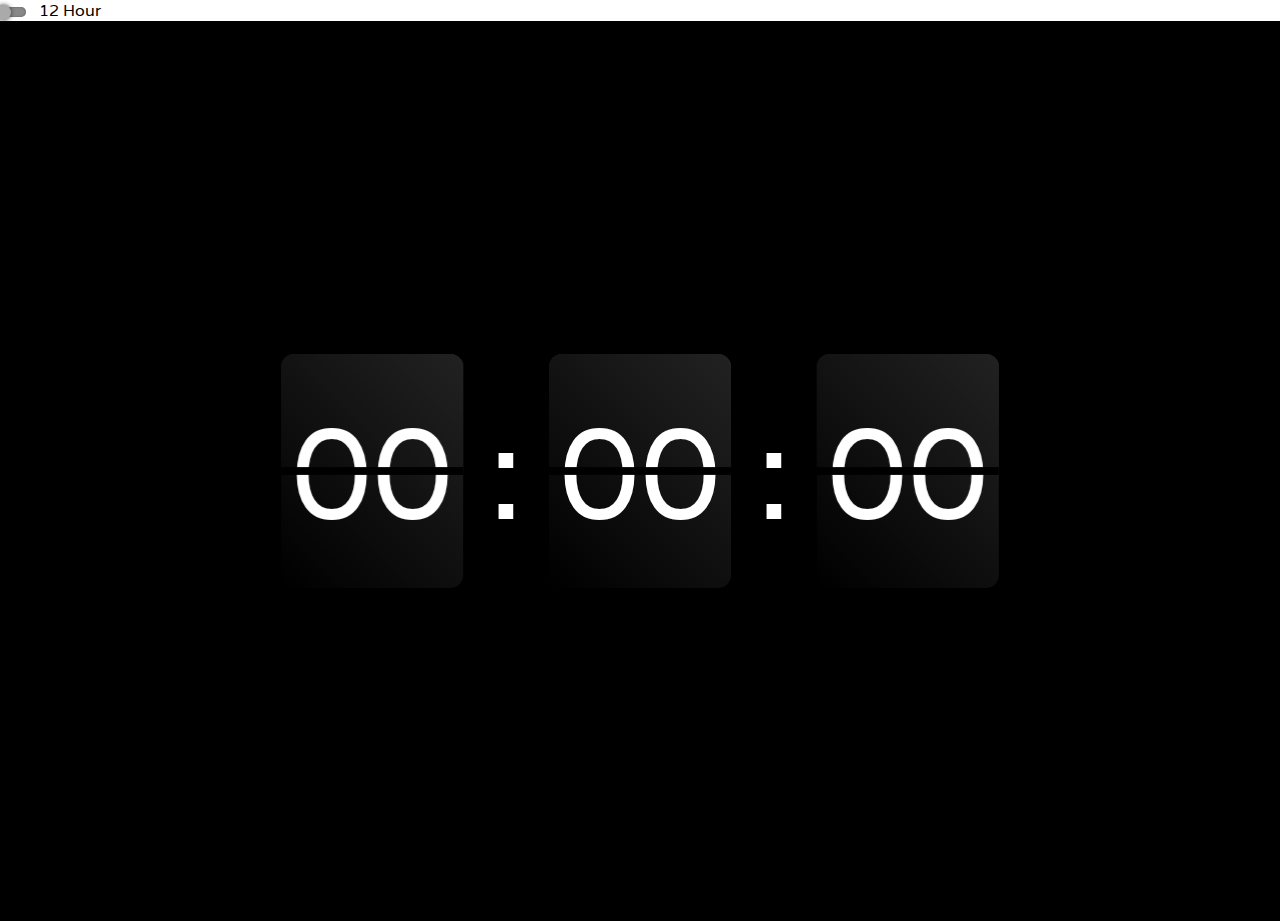
<file: index.html>
<!DOCTYPE html>
<html lang="en">

	<head>
		<meta charset="UTF-8">
		<meta name="viewport" content="width=device-width, initial-scale=1.0">
		<title>Flip Clock</title>
		<link rel="stylesheet" href="assets/style.css">
		<link rel="preconnect" href="https://fonts.googleapis.com">
		<link rel="preconnect" href="https://fonts.gstatic.com" crossorigin>
		<link
			href="https://fonts.googleapis.com/css2?family=Cute+Font&family=Parkinsans:wght@300..800&family=Varela&display=swap"
			rel="stylesheet">
	</head>

	<body>
		<label class="customCheck">
			<span id="clock-format">12 Hour</span>
			<input type="checkbox" name="formatSelector" id="formatSelector">
			<span class="checkmark"></span>
		</label>
		<div id="clock-container">
			<div id="flipClock">
				<div class="digit-container" id="hours">
					<div class="digit top-digit">
						<div class="main">00</div>
					</div>
					<div class="digit flipper">
						<div class="flipper-digit">00</div>
					</div>
					<div class="digit flipper flipper-back">
						<div class="flipper-digit">01</div>
					</div>
					<span id="amOrPm"></span>
				</div>
				<span class="separator">:</span>
				<div class="digit-container" id="minutes">
					<div class="digit top-digit">
						<div class="main">00</div>
					</div>
					<div class="digit flipper">
						<div class="flipper-digit">00</div>
					</div>
					<div class="digit flipper flipper-back">
						<div class="flipper-digit">01</div>
					</div>
				</div>
				<span class="separator">:</span>
				<div class="digit-container" id="seconds">
					<div class="digit top-digit">
						<div class="main">00</div>
					</div>
					<div class="digit flipper">
						<div class="flipper-digit">00</div>
					</div>
					<div class="digit flipper flipper-back">
						<div class="flipper-digit">01</div>
					</div>
				</div>
			</div>
		</div>
		<script src="assets/newtab.js"></script>
	</body>

</html>
</file>
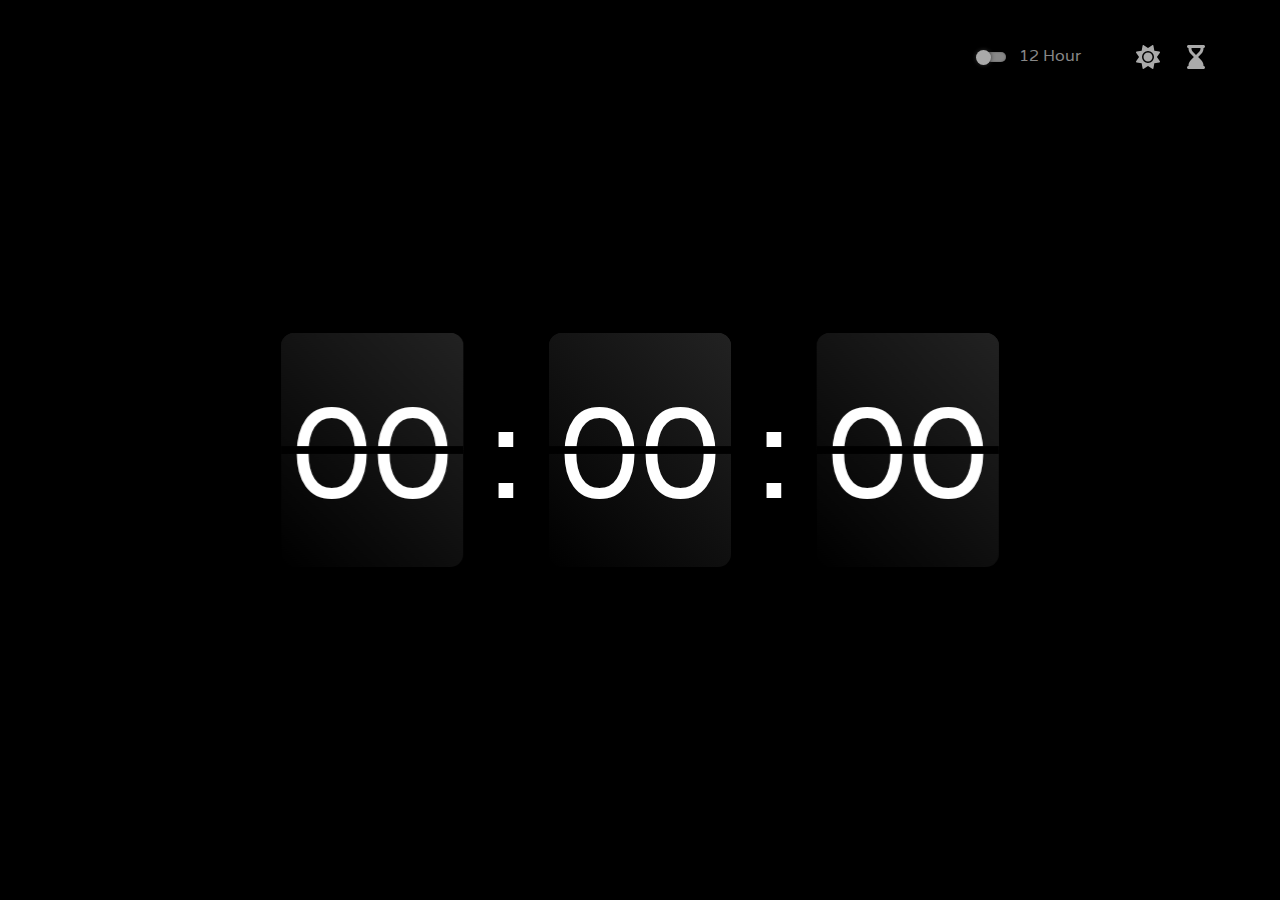
<file: newtab.html>
<!DOCTYPE html>
<html lang="en">

	<head>
		<meta charset="UTF-8">
		<meta name="viewport" content="width=device-width, initial-scale=1.0">
		<title>Flip Clock</title>
		<link rel="stylesheet" href="assets/style.css">
		<link rel="preconnect" href="https://fonts.googleapis.com">
		<link rel="preconnect" href="https://fonts.gstatic.com" crossorigin>
		<link
			href="https://fonts.googleapis.com/css2?family=Cute+Font&family=Parkinsans:wght@300..800&family=Varela&display=swap"
			rel="stylesheet">
		<link rel="stylesheet" href="assets/pomodoro.css">
	</head>

	<body>
		<div class="settings">

			<label class="customCheck">
				<span id="clock-format">12 Hour</span>
				<input type="checkbox" name="formatSelector" id="formatSelector" />
				<span class="checkmark" />
			</label>

			<label class="customCheck theme-toggle-container nav-item">
				<input type="checkbox" name="theme-toggle" id="theme-toggle" />
				<span class="icon" title="Toggle Theme">
					<svg xmlns="http://www.w3.org/2000/svg" viewBox="0 0 512 512">
						<path
							d="M361.5 1.2c5 2.1 8.6 6.6 9.6 11.9L391 121l107.9 19.8c5.3 1 9.8 4.6 11.9 9.6s1.5 10.7-1.6 15.2L446.9 256l62.3 90.3c3.1 4.5 3.7 10.2 1.6 15.2s-6.6 8.6-11.9 9.6L391 391 371.1 498.9c-1 5.3-4.6 9.8-9.6 11.9s-10.7 1.5-15.2-1.6L256 446.9l-90.3 62.3c-4.5 3.1-10.2 3.7-15.2 1.6s-8.6-6.6-9.6-11.9L121 391 13.1 371.1c-5.3-1-9.8-4.6-11.9-9.6s-1.5-10.7 1.6-15.2L65.1 256 2.8 165.7c-3.1-4.5-3.7-10.2-1.6-15.2s6.6-8.6 11.9-9.6L121 121 140.9 13.1c1-5.3 4.6-9.8 9.6-11.9s10.7-1.5 15.2 1.6L256 65.1 346.3 2.8c4.5-3.1 10.2-3.7 15.2-1.6zM160 256a96 96 0 1 1 192 0 96 96 0 1 1 -192 0zm224 0a128 128 0 1 0 -256 0 128 128 0 1 0 256 0z" />
					</svg>
				</span>
			</label>

			<label class="customCheck pomodoro-toggle-container nav-item">
				<input type="checkbox" name="pomodoro-icon" id="pomodoro-icon" />
				<span class="icon" title="Pomodoro Timer">
					<svg xmlns="http://www.w3.org/2000/svg" viewBox="0 0 384 512"><!--!Font Awesome Free 6.7.2 by @fontawesome - https://fontawesome.com License - https://fontawesome.com/license/free Copyright 2025 Fonticons, Inc.--><path d="M32 0C14.3 0 0 14.3 0 32S14.3 64 32 64l0 11c0 42.4 16.9 83.1 46.9 113.1L146.7 256 78.9 323.9C48.9 353.9 32 394.6 32 437l0 11c-17.7 0-32 14.3-32 32s14.3 32 32 32l32 0 256 0 32 0c17.7 0 32-14.3 32-32s-14.3-32-32-32l0-11c0-42.4-16.9-83.1-46.9-113.1L237.3 256l67.9-67.9c30-30 46.9-70.7 46.9-113.1l0-11c17.7 0 32-14.3 32-32s-14.3-32-32-32L320 0 64 0 32 0zM96 75l0-11 192 0 0 11c0 25.5-10.1 49.9-28.1 67.9L192 210.7l-67.9-67.9C106.1 124.9 96 100.4 96 75z"/></svg>
				</span>
			</label>


		</div>


		<div id="clock-container">
			<div id="flipClock">
				<div class="digit-container" id="hours">
					<div class="digit top-digit">
						<div class="main">00</div>
					</div>
					<div class="digit flipper">
						<div class="flipper-digit">00</div>
					</div>
					<div class="digit flipper flipper-back">
						<div class="flipper-digit">01</div>
					</div>
					<span id="amOrPm"></span>
				</div>
				<span class="separator">:</span>
				<div class="digit-container" id="minutes">
					<div class="digit top-digit">
						<div class="main">00</div>
					</div>
					<div class="digit flipper">
						<div class="flipper-digit">00</div>
					</div>
					<div class="digit flipper flipper-back">
						<div class="flipper-digit">01</div>
					</div>
				</div>
				<span class="separator">:</span>
				<div class="digit-container" id="seconds">
					<div class="digit top-digit">
						<div class="main">00</div>
					</div>
					<div class="digit flipper">
						<div class="flipper-digit">00</div>
					</div>
					<div class="digit flipper flipper-back">
						<div class="flipper-digit">01</div>
					</div>
				</div>
			</div>
		</div>

		<div class="pomodoro-drawer">
			<div class="drawer-header">
				<svg class="close-drawer" viewBox="0 0 24 24">
					<path fill="currentColor" d="M19 6.41L17.59 5 12 10.59 6.41 5 5 6.41 10.59 12 5 17.59 6.41 19 12 13.41 17.59 19 19 17.59 13.41 12z"/>
				</svg>
			</div>
			<div class="title">
				<h2>Pomodoro Timer</h2>
			</div>
			<div class="phase">WORK</div>
			<div class="timer-circle">
				<svg class="progress-ring" width="200" height="200">
					<circle class="progress-ring-background" cx="100" cy="100" r="90"/>
					<circle class="progress-ring-circle" cx="100" cy="100" r="90"/>
				</svg>
				<div class="timer-display">25:00</div>
			</div>
			<div class="pomodoro-controls">
				<button class="pomodoro-btn">Start</button>
				<button class="reset-btn">Reset</button>
			</div>
		</div>

		<script src="assets/newtab.js"></script>
		<script src="assets/pomodoro.js"></script>
	</body>

</html>
</file>
<file: assets/style.css>
:root, .black-theme {
	--background-color: #000;
	--primary-color: #fff;
	--digit-background: linear-gradient(45deg, #000, #111, #222);
	--icon-color: #aaa;
	--selected-icon-color: #111;
	--ring-stroke: rgba(255, 255, 255, 0.1);
	--pomodoro-overlay-shadow: -1px 0 20px rgba(255, 255, 255, 0.05),
				-2px 0 15px rgba(0, 0, 0, 0.4),
				-4px 0 35px rgba(0, 0, 0, 0.6);
}

.white-theme {
	--background-color: #fff;
	--primary-color: #000;
	--digit-background: linear-gradient(45deg, #eee, #ddd, #ccc);
	--ring-stroke: rgba(1, 1, 1, 0.3);
	--pomodoro-overlay-shadow: -1px 0 20px rgba(255, 255, 255, 0.05),
				-4px 0 35px rgba(100, 100, 100, 0.6);
}

body {
	margin: 0;
	font-family: "Varela", sans-serif;
	font-weight: 400;
	font-style: normal;
}

#clock-container {
	display: flex;
	flex-direction: column;
	justify-content: center;
	align-items: center;
	height: 100vh;
	background-color: var(--background-color);
	color: var(--primary-color);
}

#flipClock {
	display: flex;
	align-items: center;
	transform: scale(1.3);
}

.separator {
	font-size: 100px;
	margin: 0 20px;
	color: var(--primary-color);
}

.digit-container {
	display: flex;
	position: relative;
	width: 140px;
	height: 180px;
	perspective: 1000px;
}

.digit {
	background-color: var(--background-color);
	color: var(--primary-color);
	font-size: 6.2rem;
	display: flex;
	align-items: center;
	justify-content: center;
	position: relative;
	width: 100%;
	height: 100%;
	border-radius: 10px;
	background: var(--digit-background);
}

.flipper {
	position: absolute;
	width: 100%;
	height: 100%;
	clip-path: polygon(0% 0%, 100% 0%, 100% 50%, 0% 50%);
	transform-style: preserve-3d;
	backface-visibility: hidden;
	z-index: 2;
}

.flipper-back {
	transform-origin: center;
	backface-visibility: unset;
	z-index: 1;
}

.flipper-back .flipper-digit {
	transform: rotateX(180deg);
}

.top-digit::after {
	content: '';
	position: absolute;
	width: 100%;
	height: 6px;
	background: var(--background-color);
	z-index: 99;
}

.flip-animation {
	animation: flip 0.5s ease-in-out;
}

@keyframes flip {
	0% {
		transform: rotateX(0deg);
	}

	100% {
		transform: rotateX(-180deg);
	}
}
.settings {
	position: absolute;
	top: 5%;
	right: 5%;
	color: #888;
	display: flex;
	flex-direction: row;
	gap: 8px;
}

.customCheck {
	width: 140px;
	height: auto;
	font-size: 1rem;
	text-align: center;
	cursor: pointer;
	display: block;
}

.customCheck input {
	position: absolute;
	opacity: 0;
}

.customCheck .checkmark {
	width: 20px;
	height: 10px;
	position: absolute;
	top: 7px;
	left: 6px;
	background: #888;
	border-radius: 10px;
	box-shadow: inset 0 0 2px #555;
	transition: .2s ease-in-out;
}

.customCheck .checkmark::after {
	content: '';
	width: 15px;
	height: 15px;
	position: absolute;
	top: -2.5px;
	left: -10px;
	background: #aaa;
	border-radius: 50%;
	box-shadow: 0 0 4px #333;
	transition: .2s ease-in-out;
}

.customCheck input:checked~.checkmark::after {
	left: 10px;
	background: rgb(140, 140, 255);
}

.customCheck input:checked~.checkmark {
	background: rgb(120, 120, 255);
}

#amOrPm {
	position: absolute;
	z-index: 999;
	bottom: 10px;
	left: 10px;
	font-size: 1.2rem;
}

.nav-item {
	width: auto;
	margin: 0 8px;
}

.icon svg {
	fill: var(--icon-color);
	width: 24px;
	height: 24px;
	cursor: pointer;
}

.icon-selected svg {
	fill: var(--selected-icon-color);
}
</file>
<file: assets/pomodoro.css>
.pomodoro-icon {
  position: fixed;
  top: 20px;
  right: 20px;
  cursor: pointer;
  width: 24px;
  height: 24px;
  filter: invert(1);
}

.pomodoro-drawer {
  position: fixed;
  top: 0;
  right: -600px; /* Start off-screen */
  height: 100vh;
  background: var(--background-color);
  transition: right 0.3s ease;
  padding: 30px;
  box-sizing: border-box;
  color: var(--primary-color);
  box-shadow: var(--pomodoro-overlay-shadow);
}

.pomodoro-drawer.show {
  right: 0;
}

.drawer-header {
  display: flex;
  justify-content: flex-end;
  align-items: center;
  margin-bottom: 30px;
}

.close-drawer {
  cursor: pointer;
  width: 20px;
  height: 20px;
  opacity: 0.7;
  transition: opacity 0.2s;
}

.close-drawer:hover {
  opacity: 1;
}

.title {
    text-align: center;
    font-size: 1.2rem;
    margin-bottom: 40px;
    margin-top: 32px;
}

.title h2 {
  margin: 0;
  font-size: 1.5rem;
  font-weight: normal;
}

.phase {
  text-align: center;
  font-size: 1.2rem;
  margin: 40px 0;
}

.timer-circle {
  position: relative;
  width: 200px;
  height: 200px;
  margin: 0 auto 40px;
  margin-top: 64px;
}

.progress-ring {
  transform: rotate(-90deg);
  width: 200px;
  height: 200px;
}

.progress-ring-circle {
  fill: transparent;
  stroke: #4CAF50;
  stroke-width: 8;
  transition: stroke-dashoffset 0.3s;
  transform-origin: center;
  transform: rotate(0deg);
}

.progress-ring-background {
  fill: transparent;
  stroke: var(--ring-stroke);
  stroke-width: 8;
}

.timer-display {
  position: absolute;
  top: 50%;
  left: 50%;
  transform: translate(-50%, -50%);
  font-size: 2rem;
  text-align: center;
}

.pomodoro-btn {
  display: block;
  width: 150px;
  margin: 0 auto;
  background: #4CAF50;
  border: none;
  color: white;
  padding: 12px 0;
  border-radius: 25px;
  cursor: pointer;
  font-size: 1.1rem;
  transition: background 0.2s;
}

.pomodoro-btn:hover {
  background: #45a049;
}

/* Add styles for the controls and reset button */
.pomodoro-controls {
    display: flex;
    gap: 10px;
    justify-content: center;
}

.pomodoro-btn, .reset-btn {
    width: 120px;
    margin: 0;
    background: #4CAF50;
    border: none;
    color: white;
    padding: 12px 0;
    border-radius: 25px;
    cursor: pointer;
    font-size: 1.1rem;
    transition: background 0.2s;
}

.reset-btn {
    background: #666;
}

.reset-btn:hover {
    background: #555;
}
</file>
